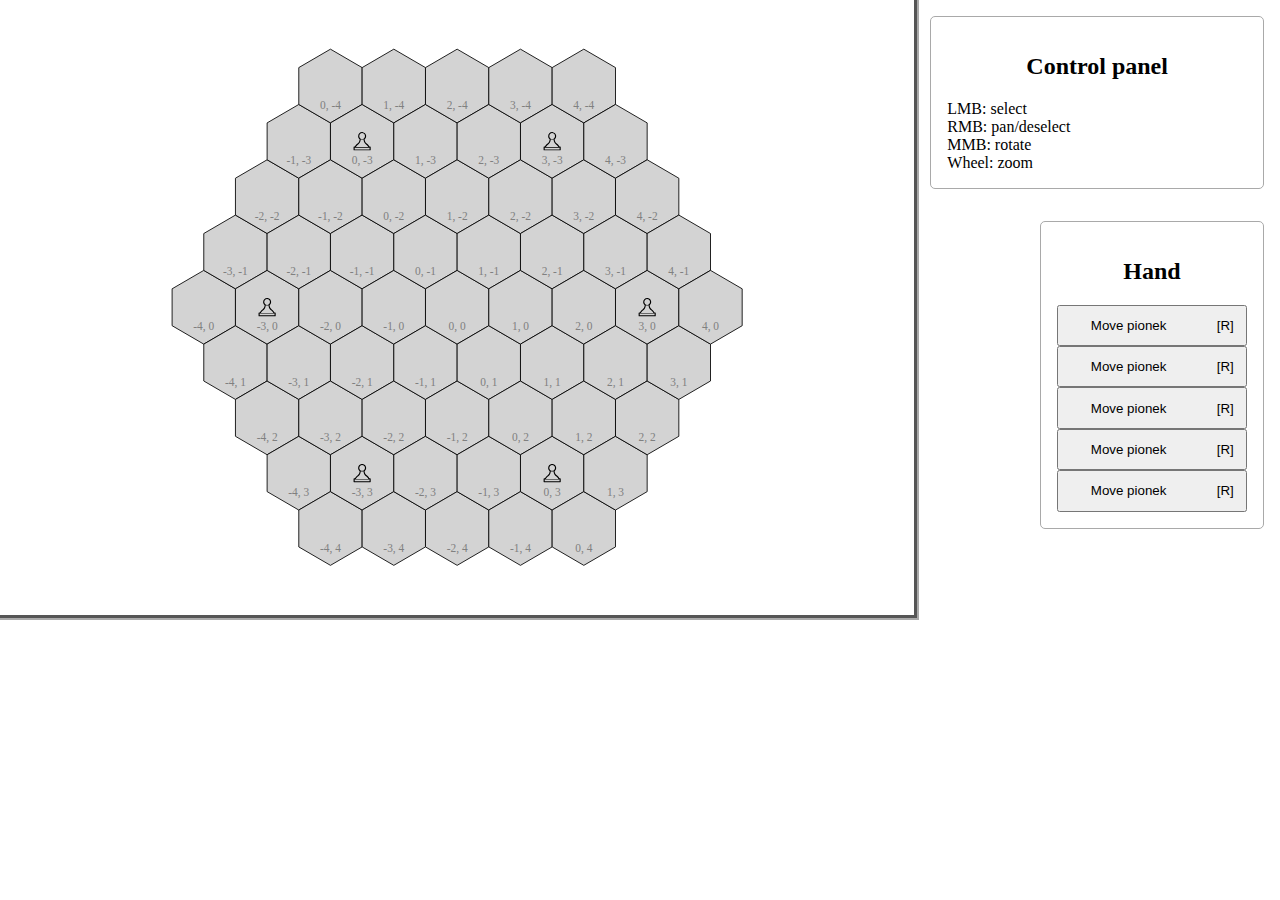
<file: index.html>
<!DOCTYPE html>
<html lang="en">

<head>
    <meta charset="UTF-8">
    <title>Boardgame</title>
</head>

<body style="margin:0; display: flex;">
    <div style="flex: 5">
        <svg id="view" width="100%" height="100%" preserveAspectRatio="none" viewBox="0 0 1200 800" style="border-bottom: 5px groove darkgray; border-right: 5px groove darkgray; float: left;">
            <g id="world" transform="translate(600 400) scale(0.75) rotate(0)">
                <style>polygon {
                        fill: lightgray;
                        stroke: black;
                        stroke-width: 1.5;
                    }
                    #world g g:hover polygon {
                        fill: azure;
                    }
                    #world g[selected] polygon {
                        fill: lightskyblue;
                    }
                    #world g[selected]:hover polygon {
                        fill: lavender;
                    }
                    #world g[available] polygon {
                        fill: lightyellow;
                    }
                    #world g[available]:hover polygon {
                        fill: lightgreen;
                    }</style>
            </g>
        </svg>
    </div>
    
    <div style="flex: 2; display: flex; flex-flow: column; align-items: stretch;">
        <div class="border panel" style="flex: 1;">
            <h2 style="text-align: center;">Control panel</h2>
            <div>
                <div>LMB: select</div>
                <div>RMB: pan/deselect</div>
                <div>MMB: rotate</div>
                <div>Wheel: zoom</div>
            </div>
        </div>
        <div style="flex: 3;">
            <div style="float: right; width: 70%;">
                <div id="hand" class="border panel" style="display: flex; flex-flow: column nowrap;">
                    <h2 style="text-align: center;">Hand</h2>
                </div>
            </div>
        </div>
        <style>.border {
                border: 1px solid darkgray;
                border-radius: 5px;
            }
            .panel {
                padding: 1rem;
                margin: 1rem;
            }
            card-visualization {
                visibility: hidden;
            }
            button:hover + card-visualization {
                visibility: visible;
            }
            .card-active card-visualization {
                visibility: visible;
            }
            @keyframes action-card-keyframes {
                0% {
                    opacity: 0;
                    top: 4rem;
                }
                100% {
                    opacity: 1;
                    top: 0rem;
                }
            }
            action-card {
                position: relative;
                animation-name: action-card-keyframes;
                animation-duration: 400ms;
                animation-timing-function: ease-out;
                animation-fill-mode: forwards;
            }
            @keyframes action-card-discard {
                0% {
                    opacity: 1;
                    right: 0rem;
                }
                100% {
                    opacity: 0;
                    right: 6rem;
                }
            }
            .action-card-discard {
                animation-name: action-card-discard;
                animation-duration: 400ms;
                animation-timing-function: ease-out;
                animation-fill-mode: forwards;
            }
            .card {
                width: 15rem;
                height: 21rem;
                display: flex;
                margin: 1em;
                padding: 0.4em;
                border-radius: 10px;
                background-color: rgb(99, 99, 99);

                position: absolute;
                z-index: 1;
                left: -17.5rem;
                top: -10.7rem;
            }
            .inner-card {
                border-radius: 5px;
                padding: 0.5em;
                background-color: white;
                display: flex;
                flex-flow: column nowrap;
                flex: 1;
            }
            .card-headline {
                padding-left: 0.5em;
                padding-right: 0.5em;
                padding-bottom: 2px;
                flex: 0 0;
                display: flex;
                justify-content: space-between;
            }
            .card-arrow {
                height: 8px;
                width: 8px;

                background-color: inherit;
                position: absolute;
                right: 0;
                top: 50%;
                transform: translate(50%, -50%) rotate(45deg) translateX(1px);
            }
            .card-active button {
                background-color: azure;
                border-color: lightskyblue;
                border-radius: 5px;
            }
            .card-inactive button {
                pointer-events: none;
            }</style>
    </div>
    <script src="/main.da8d25c0.js"></script>
</body>

</html>
</file>
